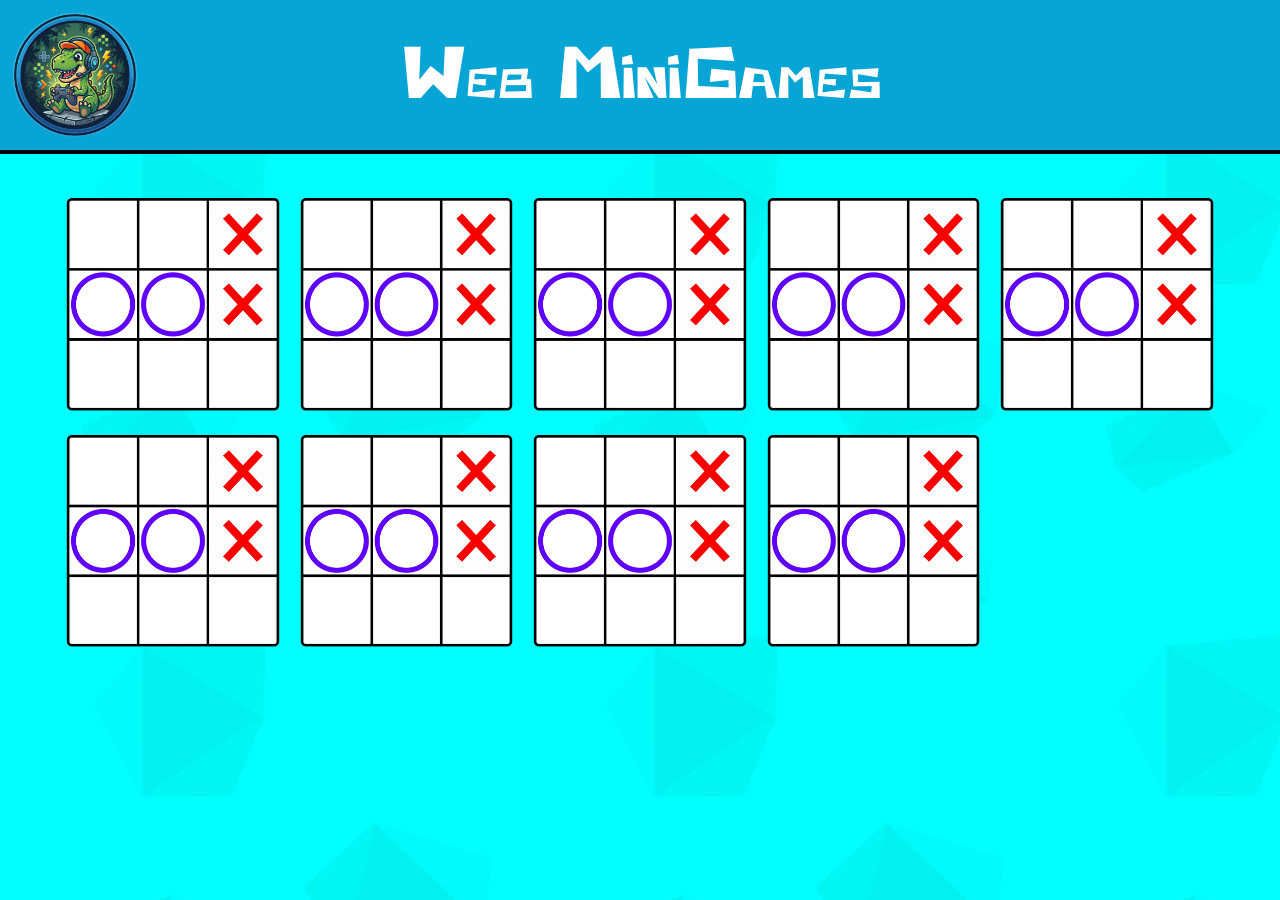
<file: public/index.html>
<!DOCTYPE html>
<html lang="fr">
<head>
    <meta charset="UTF-8">
    <meta name="viewport" content="width=device-width, initial-scale=1.0">
    <title>Accueil</title>
    <link rel="stylesheet" href="css/style.css">
</head>
<body>
    <header>
        <a>
            <img src="assets/logo.webp" alt="Accueil">
        </a>
        <h1>Web MiniGames</h1>
    </header>
    <main>
        <div class="games">
            <a href="games/tictactoe/index.html">
                <img src="assets/tic_tac_toe.webp" alt="tictactoe">
            </a>
            <a href="games/tictactoe/index.html">
                <img src="assets/tic_tac_toe.webp" alt="tictactoe">
            </a>
            <a href="games/tictactoe/index.html">
                <img src="assets/tic_tac_toe.webp" alt="tictactoe">
            </a>
            <a href="games/tictactoe/index.html">
                <img src="assets/tic_tac_toe.webp" alt="tictactoe">
            </a>
            <a href="games/tictactoe/index.html">
                <img src="assets/tic_tac_toe.webp" alt="tictactoe">
            </a>
            <a href="games/tictactoe/index.html">
                <img src="assets/tic_tac_toe.webp" alt="tictactoe">
            </a>
            <a href="games/tictactoe/index.html">
                <img src="assets/tic_tac_toe.webp" alt="tictactoe">
            </a>
            <a href="games/tictactoe/index.html">
                <img src="assets/tic_tac_toe.webp" alt="tictactoe">
            </a>
            <a href="games/tictactoe/index.html">
                <img src="assets/tic_tac_toe.webp" alt="tictactoe">
            </a>
        </div>
    </main>
</body>
</html>
</file>
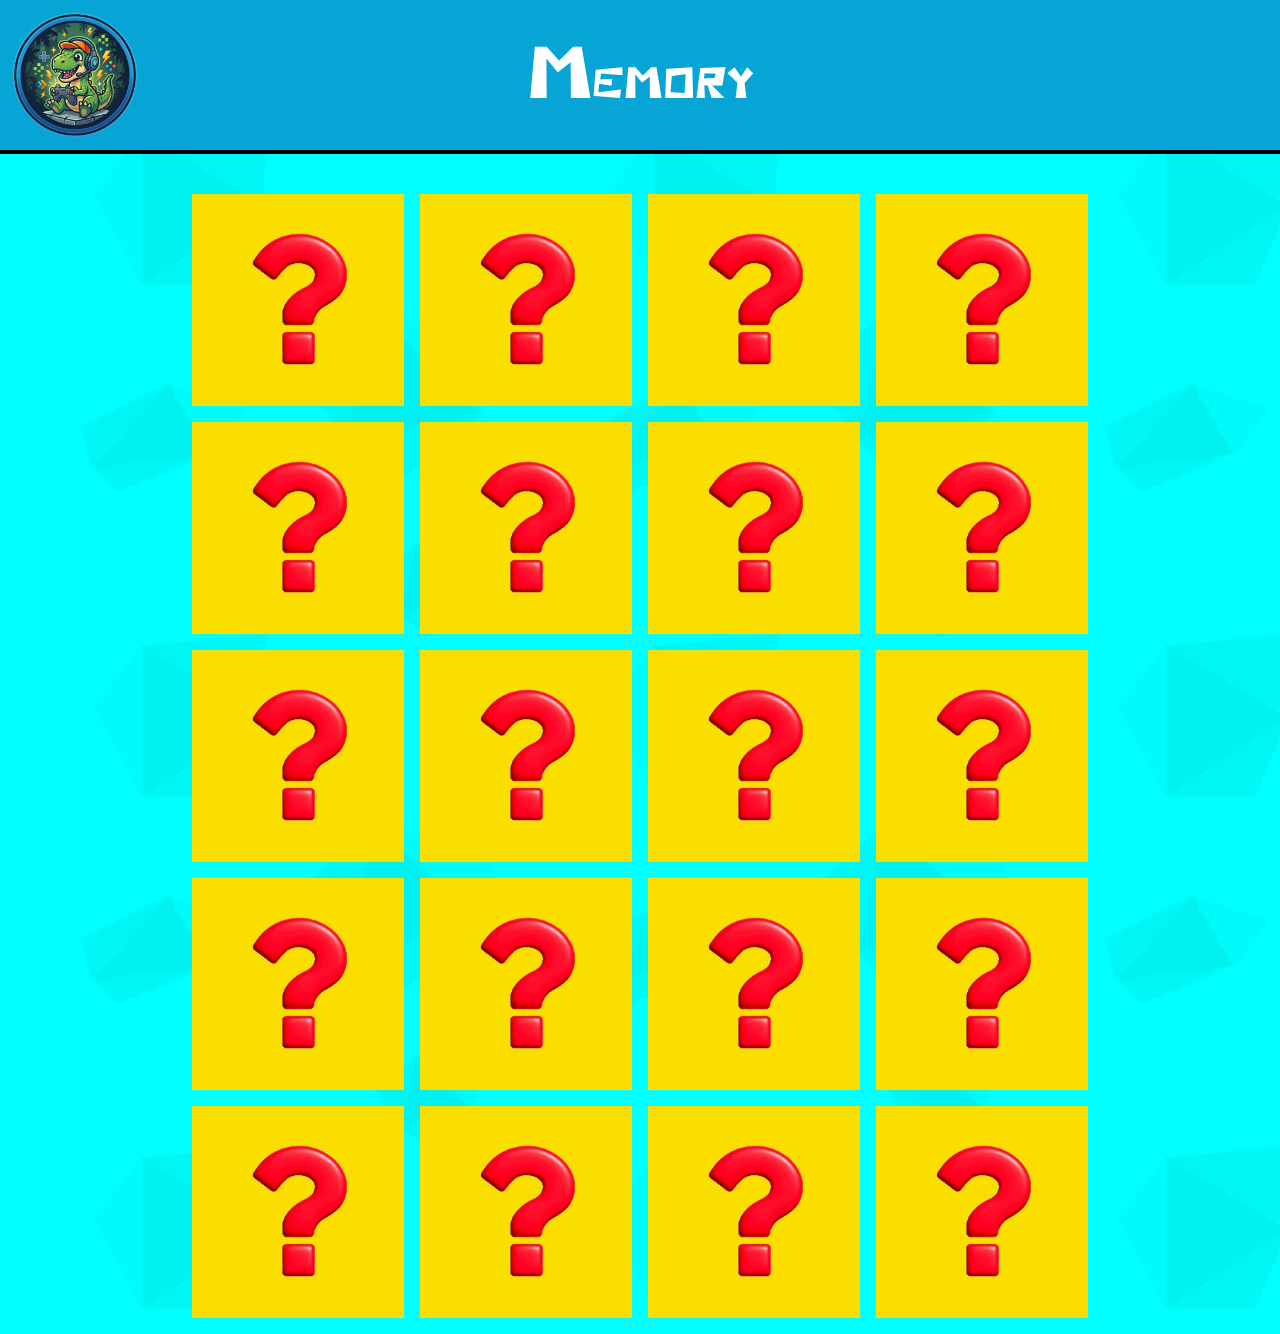
<file: public/games/memory/index.html>
<!DOCTYPE html>
<html lang="fr">
<head>
    <meta charset="UTF-8">
    <meta name="viewport" content="width=device-width, initial-scale=1.0">
    <title>Memory</title>
    <link rel="stylesheet" href="../../css/style.css">
    <link rel="stylesheet" href="memory.css">
</head>
<body>
    <header>
        <a href="../../index.html">
            <img src="../../assets/logo.webp" alt="Accueil">
        </a>
        <h1>Memory</h1>
    </header>
    <main>
        <div class="memory">
            <img src="../../assets/back_card.webp"  id="0" />
            <img src="../../assets/back_card.webp"  id="1" />
            <img src="../../assets/back_card.webp"  id="2" />
            <img src="../../assets/back_card.webp"  id="3" />
            <img src="../../assets/back_card.webp"  id="4" />
            <img src="../../assets/back_card.webp"  id="5" />
            <img src="../../assets/back_card.webp"  id="6" />
            <img src="../../assets/back_card.webp"  id="7" />
            <img src="../../assets/back_card.webp"  id="8" />
            <img src="../../assets/back_card.webp"  id="9" />
            <img src="../../assets/back_card.webp"  id="10" />
            <img src="../../assets/back_card.webp"  id="11" />
            <img src="../../assets/back_card.webp"  id="12" />
            <img src="../../assets/back_card.webp"  id="13" />
            <img src="../../assets/back_card.webp"  id="14" />
            <img src="../../assets/back_card.webp"  id="15" />
            <img src="../../assets/back_card.webp"  id="16" />
            <img src="../../assets/back_card.webp"  id="17" />
            <img src="../../assets/back_card.webp"  id="18" />
            <img src="../../assets/back_card.webp"  id="19" />
        </div>
    </main>
</body>
</html>
</file>
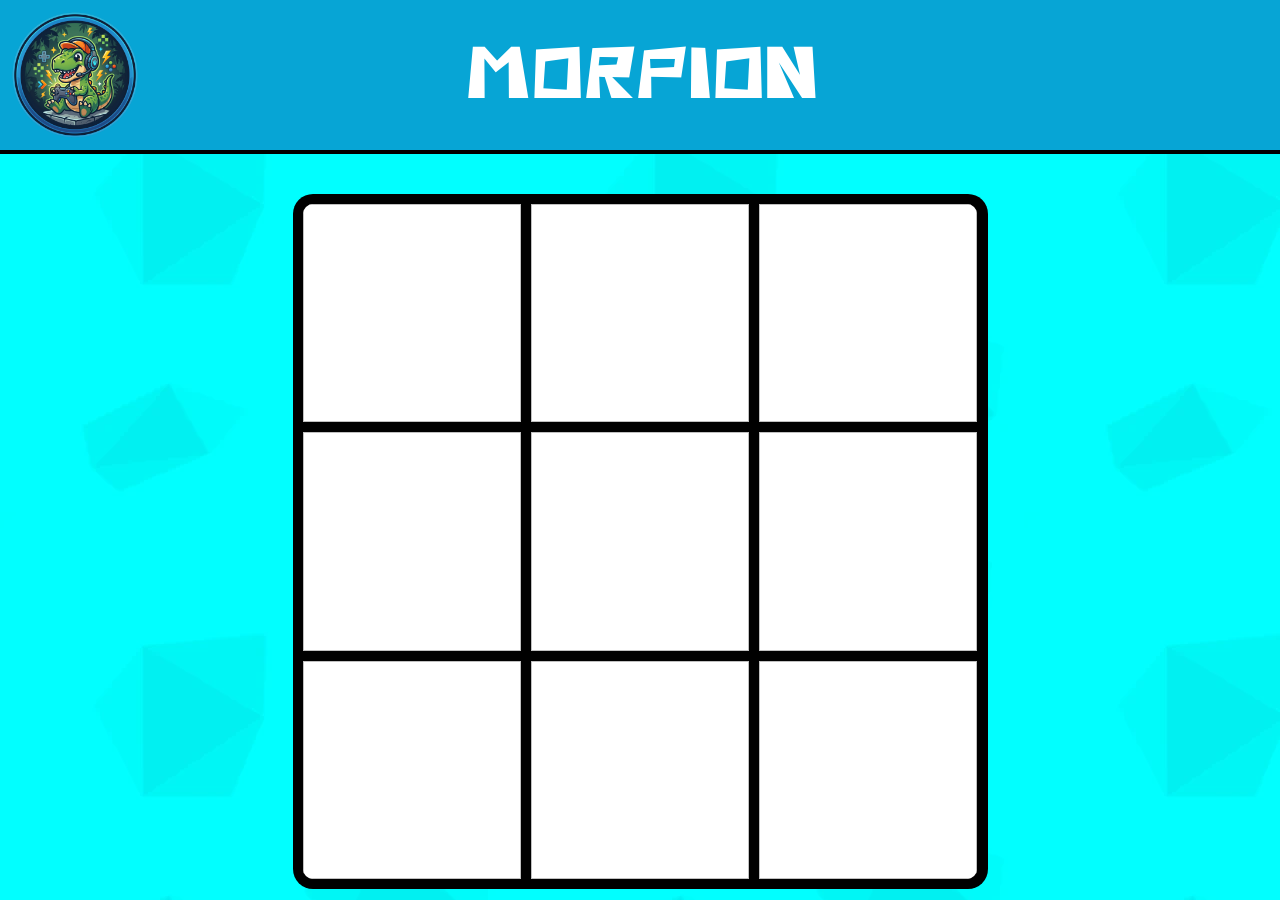
<file: public/games/tictactoe/index.html>
<!DOCTYPE html>
<html lang="fr">
<head>
    <meta charset="UTF-8">
    <meta name="viewport" content="width=device-width, initial-scale=1.0">
    <title>Tic-Tac-Toe</title>
    <link rel="stylesheet" href="../../css/style.css">
    <link rel="stylesheet" href="tictactoe.css">
</head>
<body>
    <header>
        <a href="../../index.html">
            <img src="../../assets/logo.webp" alt="Accueil">
        </a>
        <h1>MORPION</h1>
    </header>
    <main>
        <aside>

        </aside>
        <div class="tictactoe">
            <img class="cell" id="0" />
            <img class="cell" id="1" />
            <img class="cell" id="2" />
            <img class="cell" id="3" />
            <img class="cell" id="4" />
            <img class="cell" id="5" />
            <img class="cell" id="6" />
            <img class="cell" id="7" />
            <img class="cell" id="8" />
        </div>
        <div id="modal-victory">
            <div class="modal-content">
                <h2 id="texte-victory">Joueur ? a gagné !</h2>
                <button id="replay">Rejouer</button>
            </div>
        </div>
    </main>
    <script src="tictactoe.js"></script>
</body>
</html>
</file>
<file: public/css/style.css>
body{
    background-image: url('../assets/fond.webp');
    background-repeat: repeat;

    margin: 0;
    padding: 0;

    display: grid;
    grid-template-rows: auto 1fr;
}

@font-face {
    font-family: "RetroGaming"; 
    src: url('../assets/RetroGaming.ttf') format('truetype'); 
}

header{
    display: grid;
    grid-template-columns: 150px 1fr 150px;
    grid-template-rows: 150px;
    align-items: center;
    
    background-color: rgb(7, 165, 213);
    border-bottom: 4px solid black;
}

header > h1{
    color: white;
    justify-self: center;
    font-size: clamp(30px, 6vw, 90px);
    font-family: "RetroGaming";
    font-weight: 100;
}

header > a {
    height: 150px; 
    width: 150px;
}

header > a > img {
    width: 100%;
    height: 100%;
    object-fit: contain; 
}

main{
    display: flex;
    justify-content: center;
    margin-top: 40px;
}

.games{
    width: 90%;

    display: grid;
    grid-template-columns: repeat(auto-fit, minmax(200px, 1fr));
    justify-content: center;
    gap: 1em;
}

.games img{
    width: 100%;
    height: 100%;
    object-fit: contain; 
}
</file>
<file: public/games/memory/memory.css>
.memory{
    width: 70%;
    margin-bottom: 1em;

    display: grid;
    grid-template-columns: repeat(auto-fit, minmax(200px, 1fr));
    justify-content: center;
    gap: 1em;
}

.memory img{
    width: 100%;
    height: 100%;
    object-fit: contain; 
}
</file>
<file: public/games/tictactoe/tictactoe.css>
.tictactoe{
    display: grid;

    width: 75vmin; 
    height: 75vmin;

    grid-template-columns: repeat(3, 1fr);
    grid-template-rows: repeat(3, 1fr);
    grid-gap: 10px;
    padding: 10px;

    background-color: black;
    border-radius: 20px;
    position: relative;
}

.cell{
    background-color: white;
    height: 100%;
    width: 100%;
    object-fit: contain;
}

.cell:first-child { 
    border-top-left-radius: 10px; 
}

.cell:nth-child(3) { 
    border-top-right-radius: 10px;
}

.cell:nth-child(7) { 
    border-bottom-left-radius: 10px;
}

.cell:last-child { 
    border-bottom-right-radius: 10px;
}

#victory-line {
    position: absolute;
    background-color: red;
    z-index: 10;
    border-radius: 5px;
    
    transition: all 0.5s ease-in-out;
}

#modal-victory {
    position: fixed;
    top: 0;
    left: 0;
    width: 100vw;
    height: 100vh;
    background-color: rgba(0, 0, 0, 0.7);
    display: flex;
    justify-content: center;
    align-items: center;
    z-index: 100;
    
    opacity: 0;
    visibility: hidden;
    transition: all 0.3s ease;
}

.modal-content {
    background-color: white;
    padding: 40px;
    border-radius: 15px;
    text-align: center;
    box-shadow: 0 5px 20px rgba(0,0,0,0.5);
    
    transform: scale(0.1);
    
    transition: transform 0.5s cubic-bezier(0.175, 0.885, 0.32, 1.275);
}

#modal-victory.active {
    opacity: 1;
    visibility: visible;
}

#modal-victory.active .modal-content {
    transform: scale(1);
}

#replay {
    margin-top: 20px;
    padding: 10px 20px;
    font-size: 1.2em;
    cursor: pointer;
    border: none;
    border-radius: 8px;
    background-color: #333;
    color: white;
}
</file>
